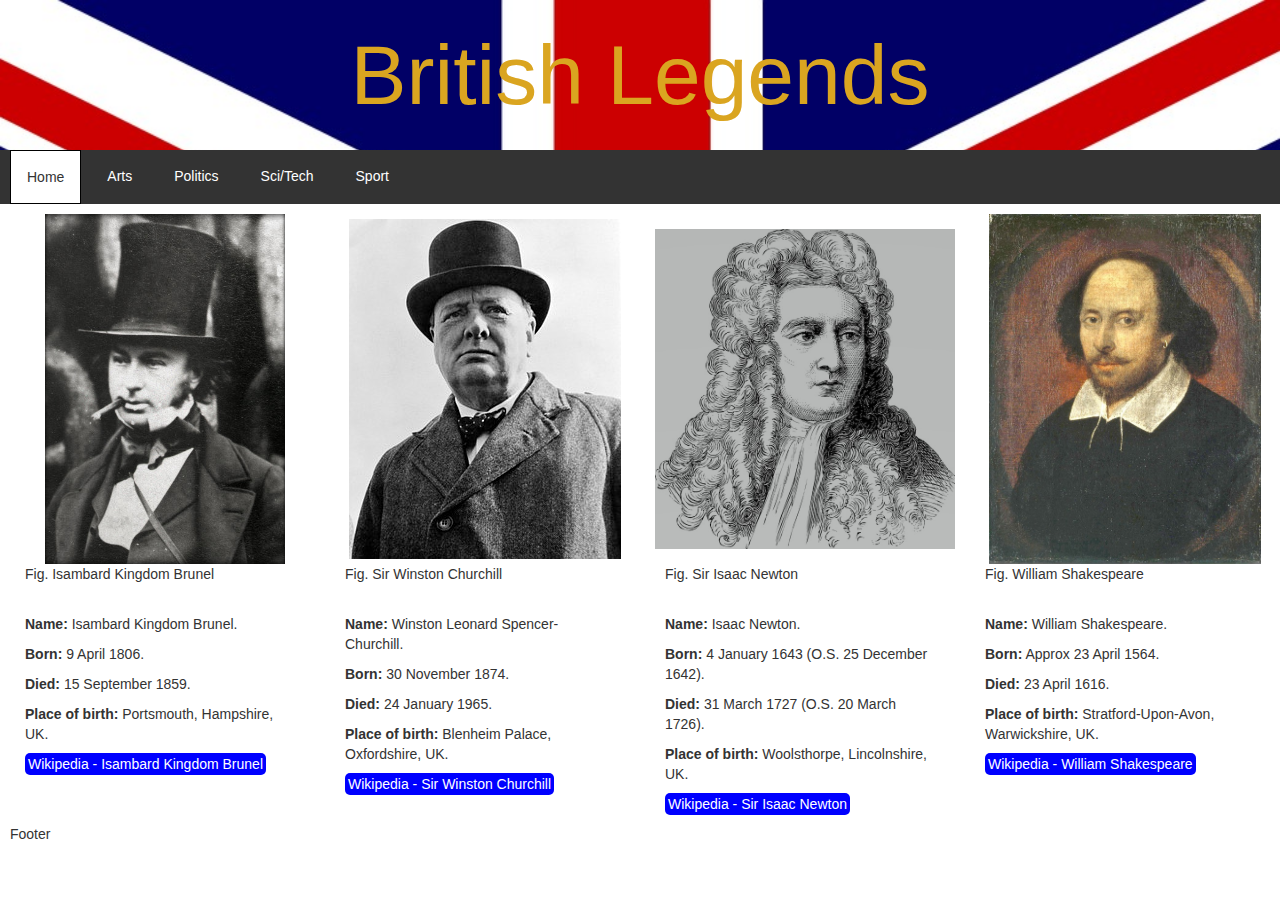
<file: index.html>
<!DOCTYPE html>

<html lang="en">

<head>
    <meta charset="UTF-8">
    <title>British Legends</title>
    <meta name="viewport" content="width=device-width, initial-scale=1">
    <meta name="description" content="Famous British people in arts science politics">
    <link rel="stylesheet" href="https://maxcdn.bootstrapcdn.com/bootstrap/3.4.0/css/bootstrap.min.css">
    <script src="https://ajax.googleapis.com/ajax/libs/jquery/3.4.0/jquery.min.js"></script>
    <script src="https://maxcdn.bootstrapcdn.com/bootstrap/3.4.0/js/bootstrap.min.js"></script>
    <link rel="stylesheet" type="text/css" href="css/styles.css">
</head>

<body>

    <header>
        <h1 id="header">British Legends</h1>
    </header>

    <nav class="main-navbar">
        <ul>
            <li><a class="nav-links active" href="index.html">Home</a></li>
            <li><a class="nav-links" href="arts.html">Arts</a></li>
            <li><a class="nav-links" href="politics.html">Politics</a></li>
            <li><a class="nav-links" href="sci-tech.html">Sci/Tech</a></li>
            <li><a class="nav-links" href="sport.html">Sport</a></li>
        </ul>
    </nav>

    <main class="container-fluid">
        <div class="row">
            <div class="col-xs-12 col-sm-4 col-md-3">
                <figure>
                <img class="images" src="images/brunel.jpg" alt="Isambard Kingdom Brunel">
                <figcaption>Fig. Isambard Kingdom Brunel</figcaption>
                </figure>
                <br>
                <p><strong>Name:</strong> Isambard Kingdom Brunel.</p>
                <p><strong>Born:</strong> 9 April 1806.</p>
                <p><strong>Died:</strong> 15 September 1859.</p>
                <p><strong>Place of birth:</strong> Portsmouth, Hampshire, UK.</p>
                <a class="wiki-links" href="https://en.wikipedia.org/wiki/Isambard_Kingdom_Brunel" target="_blank">Wikipedia - Isambard Kingdom Brunel</a>
            </div>
            <div class="col-xs-12 col-sm-4 col-md-3">
                <figure>
                <img class="images" src="images/sir-winston-churchill.jpg" alt="Winston Churchill">
                <figcaption>Fig. Sir Winston Churchill</figcaption>
                </figure>
                <br>
                <p><strong>Name:</strong> Winston Leonard Spencer-Churchill.</p>
                <p><strong>Born:</strong> 30 November 1874.</p>
                <p><strong>Died:</strong> 24 January 1965.</p>
                <p><strong>Place of birth:</strong> Blenheim Palace, Oxfordshire, UK.</p>
                <a class="wiki-links" href="https://en.wikipedia.org/wiki/Winston_Churchill" target="_blank">Wikipedia - Sir Winston Churchill</a>
            </div>
           
            <div class="col-xs-12 col-sm-4 col-md-3">
                <figure>
                 <img class="images" src="images/isaac-newton.jpg" alt="Sir Isaac Newton">
                <figcaption>Fig. Sir Isaac Newton</figcaption>
                </figure>
                <br>
                <p><strong>Name:</strong> Isaac Newton.</p>
                <p><strong>Born:</strong> 4 January 1643 (O.S. 25 December 1642).</p>
                <p><strong>Died:</strong> 31 March 1727 (O.S. 20 March 1726).</p>
                <p><strong>Place of birth:</strong> Woolsthorpe, Lincolnshire, UK.</p>
                <a class="wiki-links" href="https://en.wikipedia.org/wiki/Isaac_Newton" target="_blank">Wikipedia - Sir Isaac Newton</a>
            </div>
            <div class="col-xs-12 col-sm-4 col-md-3">
                <figure>
                <img class="images" src="images/shakespeare.jpg" alt="William Shakespeare">
                <figcaption>Fig. William Shakespeare</figcaption>
                </figure>
                <br>
                <p><strong>Name:</strong> William Shakespeare.</p>
                <p><strong>Born:</strong> Approx 23 April 1564.</p>
                <p><strong>Died:</strong> 23 April 1616.</p>
                <p><strong>Place of birth:</strong> Stratford-Upon-Avon, Warwickshire, UK.</p>
                <a class="wiki-links" href="https://en.wikipedia.org/wiki/William_Shakespeare" target="_blank">Wikipedia - William Shakespeare</a>
            </div>
            
        </div> <!-- End of row-->
    </main>

    <footer>
        <p>Footer</p>
    </footer>

</body>

</html>
</file>
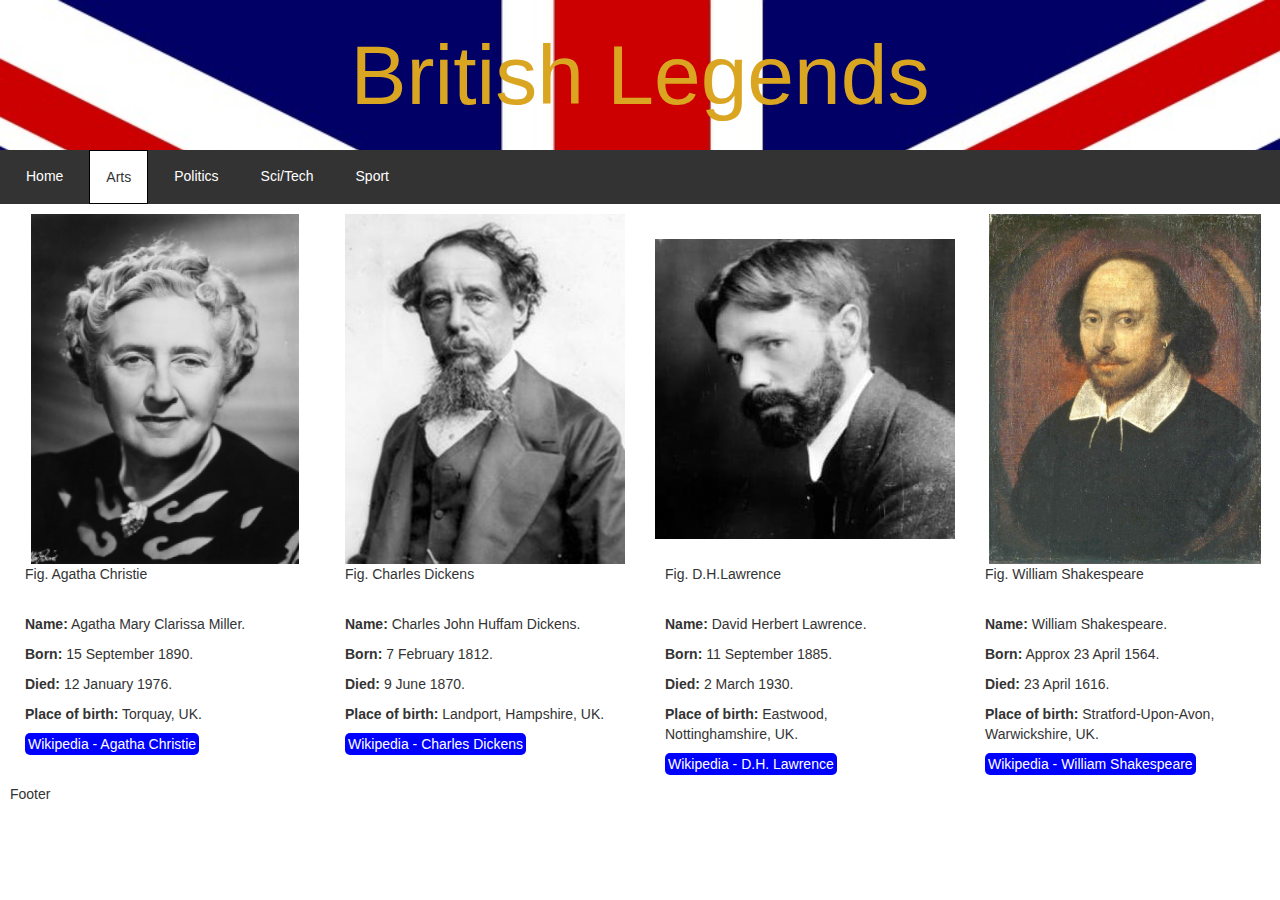
<file: arts.html>
<!DOCTYPE html>

<html lang="en">

<head>
    <meta charset="UTF-8">
    <title>British Legends</title>
    <meta name="viewport" content="width=device-width, initial-scale=1">
    <meta name="description" content="Famous British people in arts science politics">
    <link rel="stylesheet" href="https://maxcdn.bootstrapcdn.com/bootstrap/3.4.0/css/bootstrap.min.css">
    <script src="https://ajax.googleapis.com/ajax/libs/jquery/3.4.0/jquery.min.js"></script>
    <script src="https://maxcdn.bootstrapcdn.com/bootstrap/3.4.0/js/bootstrap.min.js"></script>
    <link rel="stylesheet" type="text/css" href="css/styles.css">
</head>

<body>

    <header>
        <h1 id="header">British Legends</h1>
    </header>

    <nav class="main-navbar">
        <li><a class="nav-links" href="index.html">Home</a></li>
        <li><a class="nav-links active" href="arts.html">Arts</a></li>
        <li><a class="nav-links" href="politics.html">Politics</a></li>
        <li><a class="nav-links" href="sci-tech.html">Sci/Tech</a></li>
        <li><a class="nav-links" href="sport.html">Sport</a></li>
    </nav>

    <main class="container-fluid">
        <div class="row">

            <div class="col-xs-12 col-sm-4 col-md-3">
                <figure>
                <img class="images" src="images/agatha-christie.jpg" alt="Agatha Christie">
                <figcaption>Fig. Agatha Christie</figcaption>
                </figure>
                <br>
                <p><strong>Name:</strong> Agatha Mary Clarissa Miller.</p>
                <p><strong>Born:</strong> 15 September 1890.</p>
                <p><strong>Died:</strong> 12 January 1976.</p>
                <p><strong>Place of birth:</strong> Torquay, UK.</p>
                <a class="wiki-links" href="https://en.wikipedia.org/wiki/Agatha_Christie" target="_blank">Wikipedia - Agatha Christie</a>
            </div>

            <div class="col-xs-12 col-sm-4 col-md-3">
                <figure>
                <img class="images" src="images/charles-dickens.jpg" alt="Charles Dickens">
                <figcaption>Fig. Charles Dickens</figcaption>
                </figure>
                <br>
                <p><strong>Name:</strong> Charles John Huffam Dickens.</p>
                <p><strong>Born:</strong> 7 February 1812.</p>
                <p><strong>Died:</strong> 9 June 1870.</p>
                <p><strong>Place of birth:</strong> Landport, Hampshire, UK.</p>
                <a class="wiki-links" href="https://en.wikipedia.org/wiki/Charles_Dickens" target="_blank">Wikipedia - Charles Dickens</a>
            </div>

            <div class="col-xs-12 col-sm-4 col-md-3">
                <figure>
                <img class="images" src="images/dh-lawrence.jpg" alt="D.H. Lawrence">
                <figcaption>Fig. D.H.Lawrence</figcaption>
                </figure>
                <br>
                <p><strong>Name:</strong> David Herbert Lawrence.</p>
                <p><strong>Born:</strong> 11 September 1885.</p>
                <p><strong>Died:</strong> 2 March 1930.</p>
                <p><strong>Place of birth:</strong> Eastwood, Nottinghamshire, UK.</p>
                <a class="wiki-links" href="https://en.wikipedia.org/wiki/D._H._Lawrence" target="_blank">Wikipedia - D.H. Lawrence</a>
            </div>

            <div class="col-xs-12 col-sm-4 col-md-3">
                <figure>
                <img class="images" src="images/shakespeare.jpg" alt="William Shakespeare">
                <figcaption>Fig. William Shakespeare</figcaption>
                </figure>
                <br>
                <p><strong>Name:</strong> William Shakespeare.</p>
                <p><strong>Born:</strong> Approx 23 April 1564.</p>
                <p><strong>Died:</strong> 23 April 1616.</p>
                <p><strong>Place of birth:</strong> Stratford-Upon-Avon, Warwickshire, UK.</p>
                <a class="wiki-links" href="https://en.wikipedia.org/wiki/William_Shakespeare" target="_blank">Wikipedia - William Shakespeare</a>
            </div>
            
        </div> <!-- End of row-->
    </main>

    <footer>
        <p>Footer</p>
    </footer>

</body>

</html>
</file>
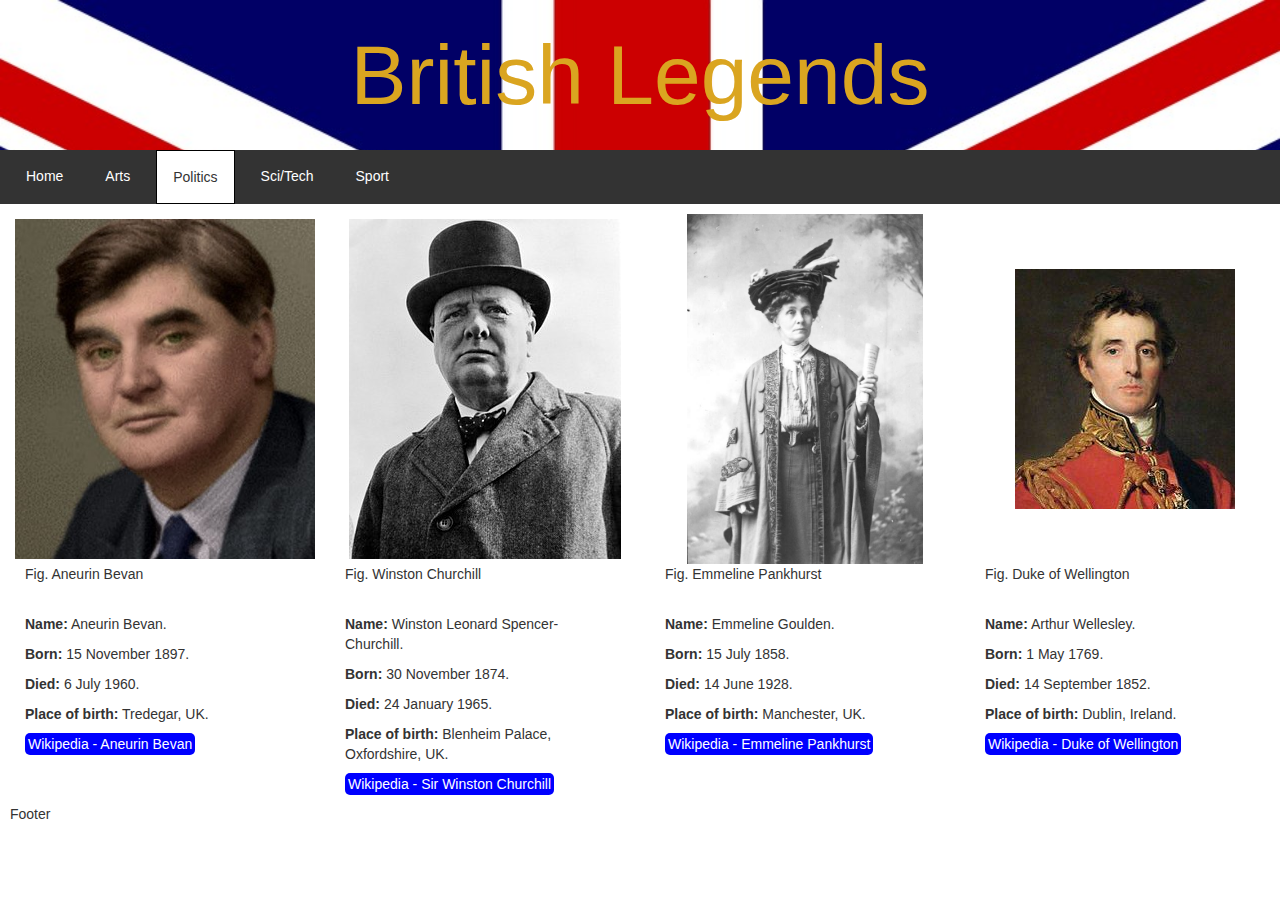
<file: politics.html>
<!DOCTYPE html>

<html lang="en">

<head>
    <meta charset="UTF-8">
    <title>British Legends</title>
    <meta name="viewport" content="width=device-width, initial-scale=1">
    <meta name="description" content="Famous British people in arts science politics">
    <link rel="stylesheet" href="https://maxcdn.bootstrapcdn.com/bootstrap/3.4.0/css/bootstrap.min.css">
    <script src="https://ajax.googleapis.com/ajax/libs/jquery/3.4.0/jquery.min.js"></script>
    <script src="https://maxcdn.bootstrapcdn.com/bootstrap/3.4.0/js/bootstrap.min.js"></script>
    <link rel="stylesheet" type="text/css" href="css/styles.css">
</head>

<body>

    <header>
        <h1 id="header">British Legends</h1>
    </header>

    <nav class="main-navbar">
        <li><a class="nav-links" href="index.html">Home</a></li>
        <li><a class="nav-links" href="arts.html">Arts</a></li>
        <li><a class="nav-links active" href="politics.html">Politics</a></li>
        <li><a class="nav-links" href="sci-tech.html">Sci/Tech</a></li>
        <li><a class="nav-links" href="sport.html">Sport</a></li>
    </nav>

    <main class="container-fluid">
        <div class="row">

            <div class="col-xs-12 col-sm-4 col-md-3">
                <figure>
                <img class="images" src="images/bevan.jpg" alt="Aneurin Bevan">
                <figcaption>Fig. Aneurin Bevan</figcaption>
                </figure>
                <br>
                <p><strong>Name:</strong> Aneurin Bevan.</p>
                <p><strong>Born:</strong> 15 November 1897.</p>
                <p><strong>Died:</strong> 6 July 1960.</p>
                <p><strong>Place of birth:</strong> Tredegar, UK.</p>
                <a class="wiki-links" href="https://en.wikipedia.org/wiki/Aneurin_Bevan" target="_blank">Wikipedia - Aneurin Bevan</a>
            </div>

            <div class="col-xs-12 col-sm-4 col-md-3">
                <figure>
                <img class="images" src="images/sir-winston-churchill.jpg" alt="Winston Churchill">
                <figcaption>Fig. Winston Churchill</figcaption>
                </figure>
                <br>
                <p><strong>Name:</strong> Winston Leonard Spencer-Churchill.</p>
                <p><strong>Born:</strong> 30 November 1874.</p>
                <p><strong>Died:</strong> 24 January 1965.</p>
                <p><strong>Place of birth:</strong> Blenheim Palace, Oxfordshire, UK.</p>
                <a class="wiki-links" href="https://en.wikipedia.org/wiki/Winston_Churchill" target="_blank">Wikipedia - Sir Winston Churchill</a>
            </div>

            <div class="col-xs-12 col-sm-4 col-md-3">
                <figure>
                <img class="images" src="images/pankhurst.jpg" alt="Emmeline Pankhurst">
                <figcaption>Fig. Emmeline Pankhurst</figcaption>
                </figure>
                <br>
                <p><strong>Name:</strong> Emmeline Goulden.</p>
                <p><strong>Born:</strong> 15 July 1858.</p>
                <p><strong>Died:</strong> 14 June 1928.</p>
                <p><strong>Place of birth:</strong> Manchester, UK.</p>
                <a class="wiki-links" href="https://en.wikipedia.org/wiki/Emmeline_Pankhurst" target="_blank">Wikipedia - Emmeline Pankhurst</a>
            </div>
            
            <div class="col-xs-12 col-sm-4 col-md-3">
                <figure>
                <img class="images" src="images/duke_of_wellington.jpg" alt="Duke of Wellington">
                <figcaption>Fig. Duke of Wellington</figcaption>
                </figure>
                <br>
                <p><strong>Name:</strong> Arthur Wellesley.</p>
                <p><strong>Born:</strong> 1 May 1769.</p>
                <p><strong>Died:</strong> 14 September 1852.</p>
                <p><strong>Place of birth:</strong> Dublin, Ireland.</p>
                <a class="wiki-links" href="https://en.wikipedia.org/wiki/Arthur_Wellesley,_1st_Duke_of_Wellington" target="_blank">Wikipedia - Duke of Wellington</a>
            </div>

        </div> <!-- End of row-->
    </main>

    <footer>
        <p>Footer</p>
    </footer>

</body>

</html>
</file>
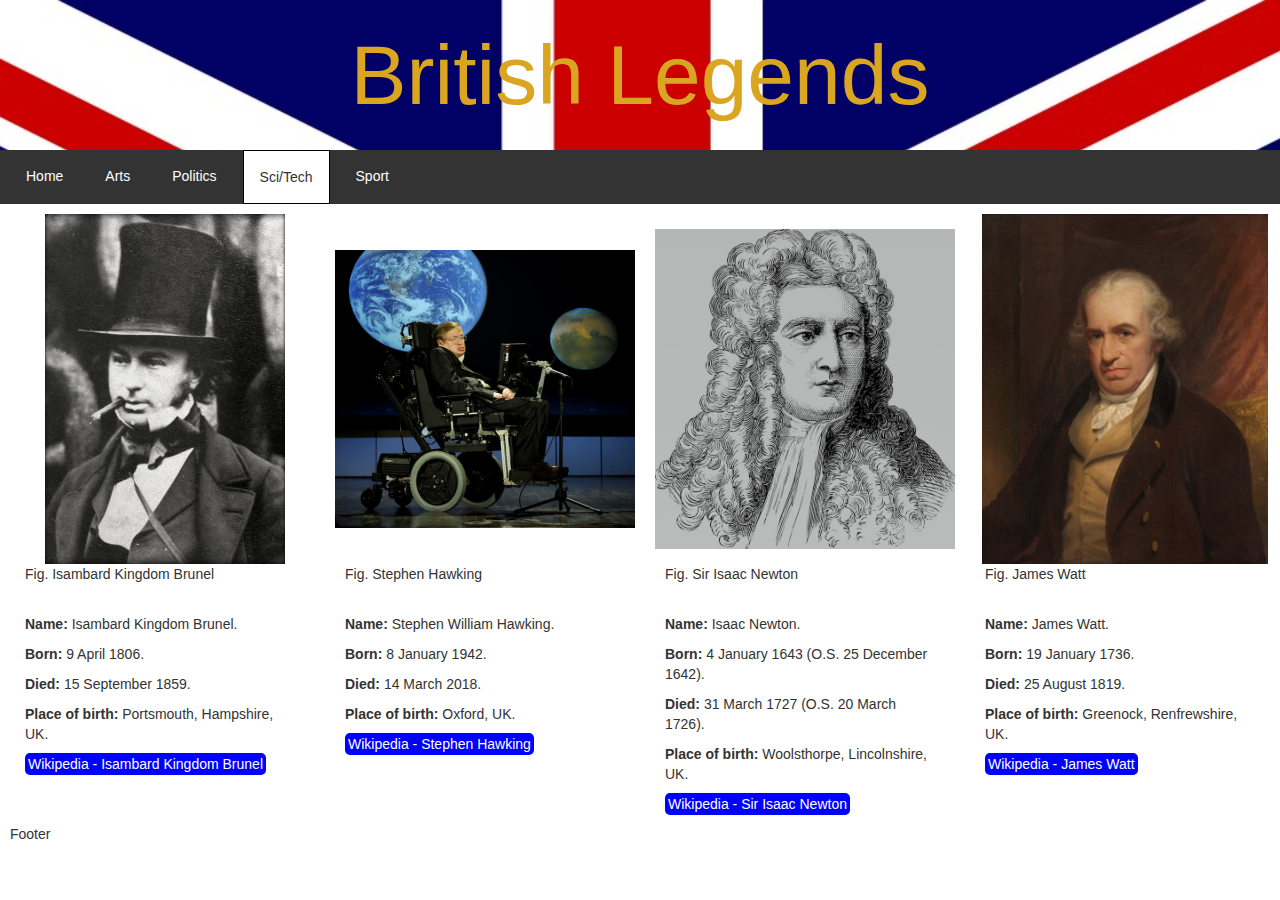
<file: sci-tech.html>
<!DOCTYPE html>

<html lang="en">

<head>
    <meta charset="UTF-8">
    <title>British Legends</title>
    <meta name="viewport" content="width=device-width, initial-scale=1">
    <meta name="description" content="Famous British people in arts science politics">
    <link rel="stylesheet" href="https://maxcdn.bootstrapcdn.com/bootstrap/3.4.0/css/bootstrap.min.css">
    <script src="https://ajax.googleapis.com/ajax/libs/jquery/3.4.0/jquery.min.js"></script>
    <script src="https://maxcdn.bootstrapcdn.com/bootstrap/3.4.0/js/bootstrap.min.js"></script>
    <link rel="stylesheet" type="text/css" href="css/styles.css">
</head>

<body>

    <header>
        <h1 id="header">British Legends</h1>
    </header>

    <nav class="main-navbar">
        <ul>
            <li><a class="nav-links" href="index.html">Home</a></li>
            <li><a class="nav-links" href="arts.html">Arts</a></li>
            <li><a class="nav-links" href="politics.html">Politics</a></li>
            <li><a class="nav-links active" href="sci-tech.html">Sci/Tech</a></li>
            <li><a class="nav-links" href="sport.html">Sport</a></li>
        </ul>
    </nav>

    <main class="container-fluid">
        <div class="row">
            <div class="col-xs-12 col-sm-4 col-md-3">
                <figure>
                <img class="images" src="images/brunel.jpg" alt="Isambard Kingdom Brunel">
                <figcaption>Fig. Isambard Kingdom Brunel</figcaption>
                </figure>
                <br>
                <p><strong>Name:</strong> Isambard Kingdom Brunel.</p>
                <p><strong>Born:</strong> 9 April 1806.</p>
                <p><strong>Died:</strong> 15 September 1859.</p>
                <p><strong>Place of birth:</strong> Portsmouth, Hampshire, UK.</p>
                <a class="wiki-links" href="https://en.wikipedia.org/wiki/Isambard_Kingdom_Brunel" target="_blank">Wikipedia - Isambard Kingdom Brunel</a>
            </div>

            <div class="col-xs-12 col-sm-4 col-md-3">
                <figure>
                 <img class="images" src="images/stephen-hawking.jpg" alt="Stephen Hawking">
                <figcaption>Fig. Stephen Hawking</figcaption>
                </figure>
                <br>
                <p><strong>Name:</strong> Stephen William Hawking.</p>
                <p><strong>Born:</strong> 8 January 1942.</p>
                <p><strong>Died:</strong> 14 March 2018.</p>
                <p><strong>Place of birth:</strong> Oxford, UK.</p>
                <a class="wiki-links" href="https://en.wikipedia.org/wiki/Stephen_Hawking" target="_blank">Wikipedia - Stephen Hawking</a>
            </div>
                      
            <div class="col-xs-12 col-sm-4 col-md-3">
                <figure>
                 <img class="images" src="images/isaac-newton.jpg" alt="Sir Isaac Newton">
                <figcaption>Fig. Sir Isaac Newton</figcaption>
                </figure>
                <br>
                <p><strong>Name:</strong> Isaac Newton.</p>
                <p><strong>Born:</strong> 4 January 1643 (O.S. 25 December 1642).</p>
                <p><strong>Died:</strong> 31 March 1727 (O.S. 20 March 1726).</p>
                <p><strong>Place of birth:</strong> Woolsthorpe, Lincolnshire, UK.</p>
                <a class="wiki-links" href="https://en.wikipedia.org/wiki/Isaac_Newton" target="_blank">Wikipedia - Sir Isaac Newton</a>
            </div>

            <div class="col-xs-12 col-sm-4 col-md-3">
                <figure>
                <img class="images" src="images/james-watt.jpg" alt="James Watt">
                <figcaption>Fig. James Watt</figcaption>
                </figure>
                <br>
                <p><strong>Name:</strong> James Watt.</p>
                <p><strong>Born:</strong> 19 January 1736.</p>
                <p><strong>Died:</strong> 25 August 1819.</p>
                <p><strong>Place of birth:</strong> Greenock, Renfrewshire, UK.</p>
                <a class="wiki-links" href="https://en.wikipedia.org/wiki/James_Watt" target="_blank">Wikipedia - James Watt</a>
            </div>
           
        </div> <!-- End of row-->
    </main>

    <footer>
        <p>Footer</p>
    </footer>

</body>

</html>
</file>
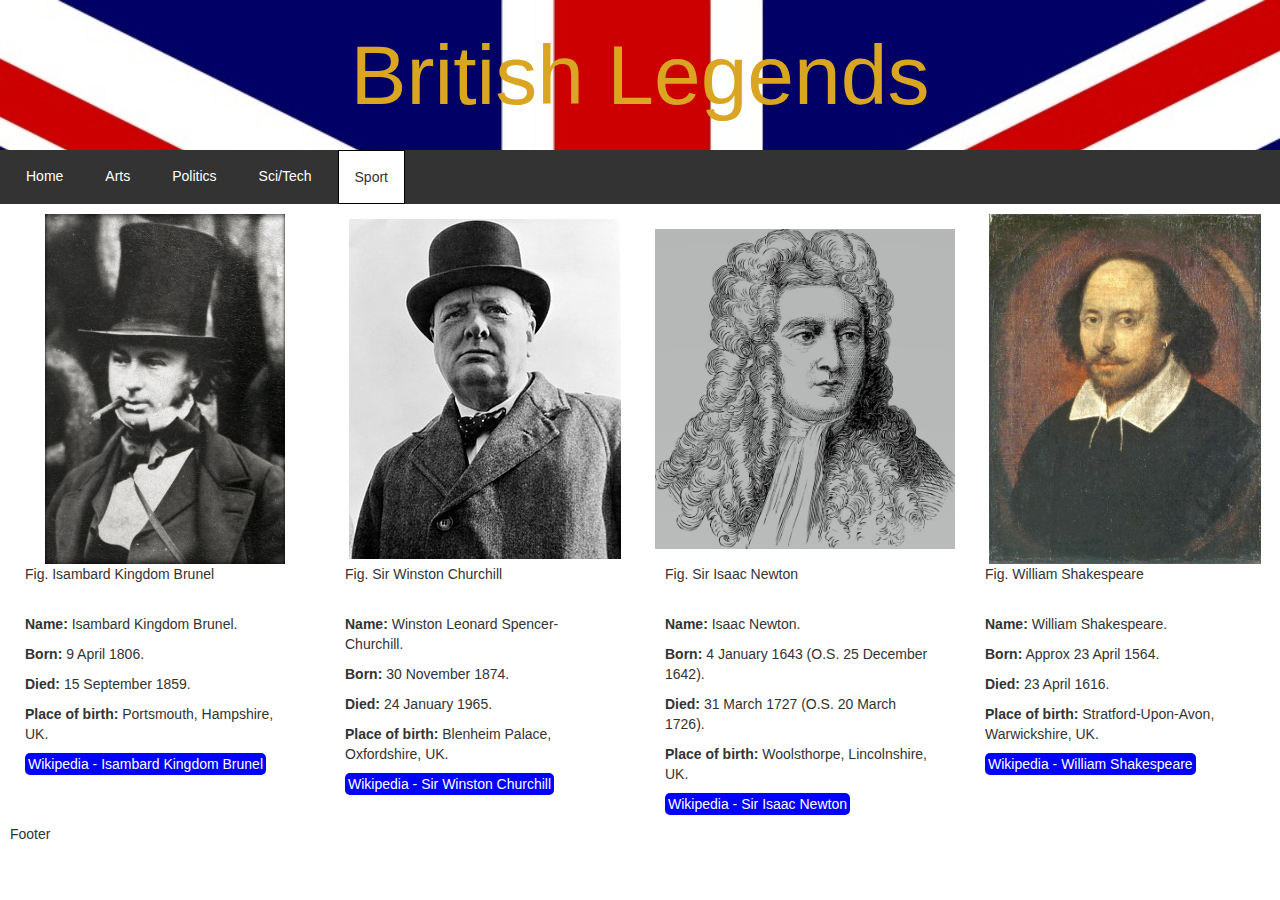
<file: sport.html>
<!DOCTYPE html>

<html lang="en">

<head>
    <meta charset="UTF-8">
    <title>British Legends</title>
    <meta name="viewport" content="width=device-width, initial-scale=1">
    <meta name="description" content="Famous British people in arts science politics">
    <link rel="stylesheet" href="https://maxcdn.bootstrapcdn.com/bootstrap/3.4.0/css/bootstrap.min.css">
    <script src="https://ajax.googleapis.com/ajax/libs/jquery/3.4.0/jquery.min.js"></script>
    <script src="https://maxcdn.bootstrapcdn.com/bootstrap/3.4.0/js/bootstrap.min.js"></script>
    <link rel="stylesheet" type="text/css" href="css/styles.css">
</head>

<body>

    <header>
        <h1 id="header">British Legends</h1>
    </header>

    <nav class="main-navbar">
        <ul>
            <li><a class="nav-links" href="index.html">Home</a></li>
            <li><a class="nav-links" href="arts.html">Arts</a></li>
            <li><a class="nav-links" href="politics.html">Politics</a></li>
            <li><a class="nav-links" href="sci-tech.html">Sci/Tech</a></li>
            <li><a class="nav-links active" href="sport.html">Sport</a></li>
        </ul>
    </nav>

    <main class="container-fluid">
        <div class="row">
            <div class="col-xs-12 col-sm-4 col-md-3">
                <figure>
                <img class="images" src="images/brunel.jpg" alt="Isambard Kingdom Brunel">
                <figcaption>Fig. Isambard Kingdom Brunel</figcaption>
                </figure>
                <br>
                <p><strong>Name:</strong> Isambard Kingdom Brunel.</p>
                <p><strong>Born:</strong> 9 April 1806.</p>
                <p><strong>Died:</strong> 15 September 1859.</p>
                <p><strong>Place of birth:</strong> Portsmouth, Hampshire, UK.</p>
                <a class="wiki-links" href="https://en.wikipedia.org/wiki/Isambard_Kingdom_Brunel" target="_blank">Wikipedia - Isambard Kingdom Brunel</a>
            </div>
            <div class="col-xs-12 col-sm-4 col-md-3">
                <figure>
                <img class="images" src="images/sir-winston-churchill.jpg" alt="Winston Churchill">
                <figcaption>Fig. Sir Winston Churchill</figcaption>
                </figure>
                <br>
                <p><strong>Name:</strong> Winston Leonard Spencer-Churchill.</p>
                <p><strong>Born:</strong> 30 November 1874.</p>
                <p><strong>Died:</strong> 24 January 1965.</p>
                <p><strong>Place of birth:</strong> Blenheim Palace, Oxfordshire, UK.</p>
                <a class="wiki-links" href="https://en.wikipedia.org/wiki/Winston_Churchill" target="_blank">Wikipedia - Sir Winston Churchill</a>
            </div>
           
            <div class="col-xs-12 col-sm-4 col-md-3">
                <figure>
                 <img class="images" src="images/isaac-newton.jpg" alt="Sir Isaac Newton">
                <figcaption>Fig. Sir Isaac Newton</figcaption>
                </figure>
                <br>
                <p><strong>Name:</strong> Isaac Newton.</p>
                <p><strong>Born:</strong> 4 January 1643 (O.S. 25 December 1642).</p>
                <p><strong>Died:</strong> 31 March 1727 (O.S. 20 March 1726).</p>
                <p><strong>Place of birth:</strong> Woolsthorpe, Lincolnshire, UK.</p>
                <a class="wiki-links" href="https://en.wikipedia.org/wiki/Isaac_Newton" target="_blank">Wikipedia - Sir Isaac Newton</a>
            </div>
            <div class="col-xs-12 col-sm-4 col-md-3">
                <figure>
                <img class="images" src="images/shakespeare.jpg" alt="William Shakespeare">
                <figcaption>Fig. William Shakespeare</figcaption>
                </figure>
                <br>
                <p><strong>Name:</strong> William Shakespeare.</p>
                <p><strong>Born:</strong> Approx 23 April 1564.</p>
                <p><strong>Died:</strong> 23 April 1616.</p>
                <p><strong>Place of birth:</strong> Stratford-Upon-Avon, Warwickshire, UK.</p>
                <a class="wiki-links" href="https://en.wikipedia.org/wiki/William_Shakespeare" target="_blank">Wikipedia - William Shakespeare</a>
            </div>
            
        </div> <!-- End of row-->
    </main>

    <footer>
        <p>Footer</p>
    </footer>

</body>

</html>
</file>
<file: css/styles.css>
* {
    margin: 0;
    padding: 0;
}

header {
    background-image: url("../images/union-jack.jpg");
    background-size: cover;
    height: 150px;
    line-height: 150px;
    position: relative;
}

#header {
    color: goldenrod;
    margin-left: auto;
    margin-right: auto;
    width: fit-content;   
}

h1 {
    font-size: 4em;
    margin: 0;
    position: absolute;
    top: 50%;
    left: 50%;
    margin-right: -50%;
    transform: translate(-50%, -50%)
}

.main-navbar {
    margin: 0;
    padding: 0;
    overflow: hidden;
    background-color: #333333;
}

li {
    list-style-type: none;
}

.nav-links {
    float: left;
}

.nav-links {
    color: white;
    display: block;
    padding: 16px;
    text-align: center;
    text-decoration: none;
  }

.nav-links:hover {
    background-color: #fff;
    color: #333333;
    text-decoration: none;
  }

.active {
      background-color: #fff;
      border: 1px solid #000;
      color: #333333;
  }

.images {
    width: 300px;
    height: 350px;
    margin-top: 10px;
    object-fit: scale-down;
}
p {
      margin: 10px;
  }
  
figcaption {
      margin-left: 10px; 
  }

  a {
      margin-left: 10px;
  }

.wiki-links {
      background-color: #0000ff;
      border-radius: 5px;
      color: #fff;
      padding: 3px;
      text-decoration: none;
  }

  .wiki-links:link {
    text-decoration: none;
  }

  .wiki-links:visited {
      color: #fff;
      text-decoration: none;
  }

  .wiki-links:hover {
      background-color: #6666ff;
      text-decoration: none;
  }

  .wiki-links:active {
      text-decoration: none;
  }

  @media (min-width: 720px) {
      h1 {
        font-size: 6em;
      }
      
  }
</file>
